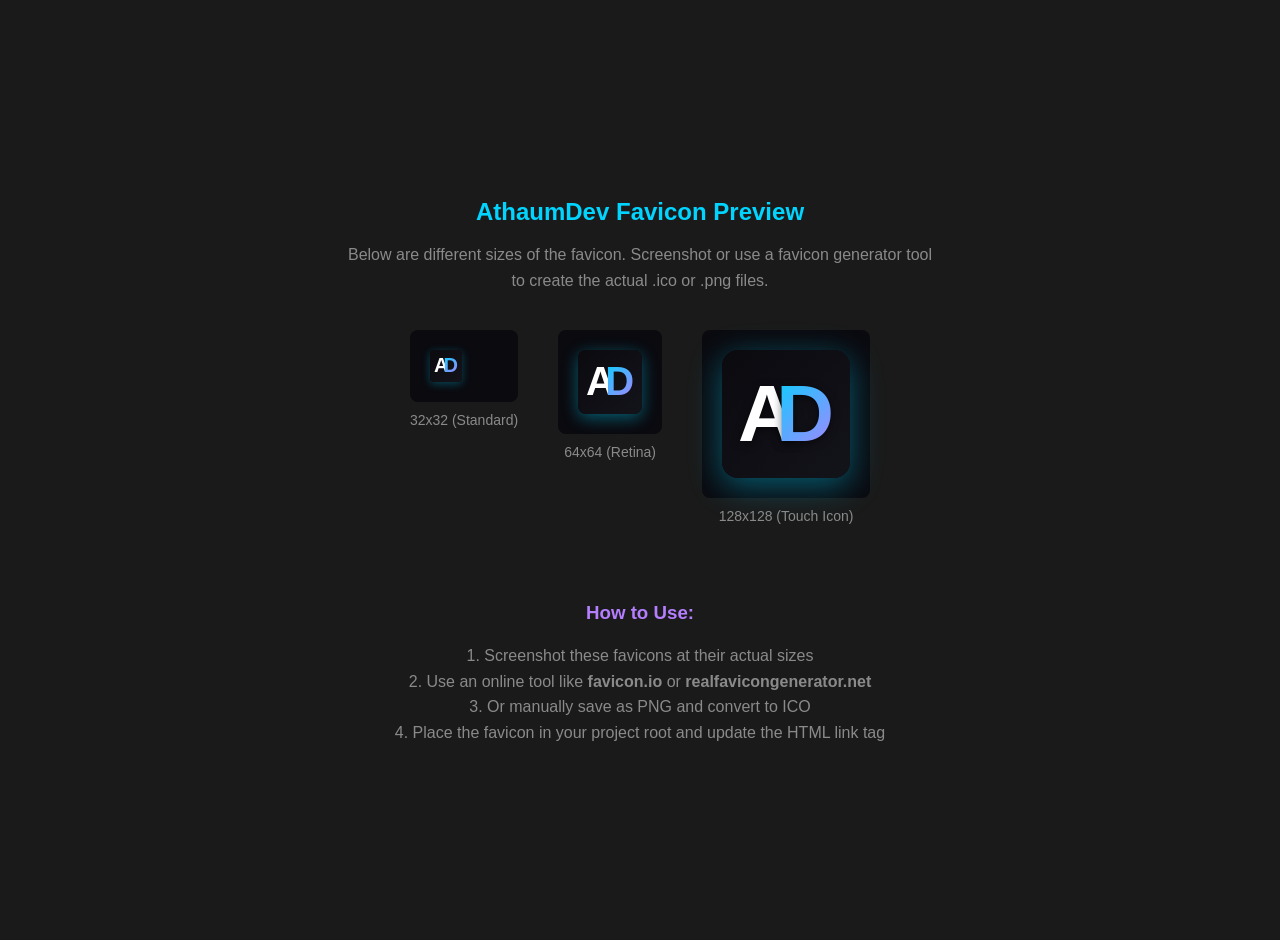
<file: favicon-template.html>
<!DOCTYPE html>
<html lang="en">
<head>
    <meta charset="UTF-8">
    <meta name="viewport" content="width=device-width, initial-scale=1.0">
    <title>AthaumDev Favicon Template</title>
    <style>
        body {
            margin: 0;
            padding: 20px;
            background: #1a1a1a;
            display: flex;
            justify-content: center;
            align-items: center;
            min-height: 100vh;
            flex-direction: column;
            gap: 20px;
        }

        .favicon-container {
            background: #0a0a0f;
            padding: 20px;
            border-radius: 8px;
        }

        /* 32x32 Favicon */
        .favicon-32 {
            width: 32px;
            height: 32px;
            background: linear-gradient(135deg, #0a0a0f 0%, #13131a 100%);
            border-radius: 4px;
            display: flex;
            align-items: center;
            justify-content: center;
            font-family: 'Arial', sans-serif;
            font-weight: 900;
            font-size: 20px;
            position: relative;
            box-shadow: 0 2px 8px rgba(0, 212, 255, 0.3);
        }

        .favicon-32 .letter-a {
            color: #ffffff;
            position: absolute;
            left: 4px;
            z-index: 1;
        }

        .favicon-32 .letter-d {
            background: linear-gradient(135deg, #00d4ff 0%, #b47eff 100%);
            -webkit-background-clip: text;
            -webkit-text-fill-color: transparent;
            background-clip: text;
            position: absolute;
            right: 4px;
            z-index: 2;
        }

        /* 64x64 Favicon (preview) */
        .favicon-64 {
            width: 64px;
            height: 64px;
            background: linear-gradient(135deg, #0a0a0f 0%, #13131a 100%);
            border-radius: 8px;
            display: flex;
            align-items: center;
            justify-content: center;
            font-family: 'Arial', sans-serif;
            font-weight: 900;
            font-size: 40px;
            position: relative;
            box-shadow: 0 4px 16px rgba(0, 212, 255, 0.4);
        }

        .favicon-64 .letter-a {
            color: #ffffff;
            position: absolute;
            left: 8px;
            z-index: 1;
        }

        .favicon-64 .letter-d {
            background: linear-gradient(135deg, #00d4ff 0%, #b47eff 100%);
            -webkit-background-clip: text;
            -webkit-text-fill-color: transparent;
            background-clip: text;
            position: absolute;
            right: 8px;
            z-index: 2;
        }

        /* 128x128 Favicon (high res preview) */
        .favicon-128 {
            width: 128px;
            height: 128px;
            background: linear-gradient(135deg, #0a0a0f 0%, #13131a 100%);
            border-radius: 16px;
            display: flex;
            align-items: center;
            justify-content: center;
            font-family: 'Arial', sans-serif;
            font-weight: 900;
            font-size: 80px;
            position: relative;
            box-shadow: 0 8px 32px rgba(0, 212, 255, 0.4);
        }

        .favicon-128 .letter-a {
            color: #ffffff;
            position: absolute;
            left: 16px;
            z-index: 1;
            filter: drop-shadow(0 2px 4px rgba(0, 0, 0, 0.5));
        }

        .favicon-128 .letter-d {
            background: linear-gradient(135deg, #00d4ff 0%, #b47eff 100%);
            -webkit-background-clip: text;
            -webkit-text-fill-color: transparent;
            background-clip: text;
            position: absolute;
            right: 16px;
            z-index: 2;
            filter: drop-shadow(0 2px 4px rgba(0, 0, 0, 0.5));
        }

        .info {
            color: #e0e0e0;
            font-family: Arial, sans-serif;
            text-align: center;
            max-width: 600px;
        }

        .info h2 {
            color: #00d4ff;
            margin-bottom: 10px;
        }

        .info p {
            color: #8a8a8a;
            line-height: 1.6;
        }

        .sizes {
            display: flex;
            gap: 40px;
            flex-wrap: wrap;
            justify-content: center;
        }

        .size-label {
            text-align: center;
            color: #8a8a8a;
            font-family: Arial, sans-serif;
            margin-top: 10px;
            font-size: 14px;
        }
    </style>
</head>
<body>
    <div class="info">
        <h2>AthaumDev Favicon Preview</h2>
        <p>Below are different sizes of the favicon. Screenshot or use a favicon generator tool to create the actual .ico or .png files.</p>
    </div>

    <div class="sizes">
        <div>
            <div class="favicon-container">
                <div class="favicon-32">
                    <span class="letter-a">A</span>
                    <span class="letter-d">D</span>
                </div>
            </div>
            <div class="size-label">32x32 (Standard)</div>
        </div>

        <div>
            <div class="favicon-container">
                <div class="favicon-64">
                    <span class="letter-a">A</span>
                    <span class="letter-d">D</span>
                </div>
            </div>
            <div class="size-label">64x64 (Retina)</div>
        </div>

        <div>
            <div class="favicon-container">
                <div class="favicon-128">
                    <span class="letter-a">A</span>
                    <span class="letter-d">D</span>
                </div>
            </div>
            <div class="size-label">128x128 (Touch Icon)</div>
        </div>
    </div>

    <div class="info" style="margin-top: 40px;">
        <h3 style="color: #b47eff;">How to Use:</h3>
        <p>
            1. Screenshot these favicons at their actual sizes<br>
            2. Use an online tool like <strong>favicon.io</strong> or <strong>realfavicongenerator.net</strong><br>
            3. Or manually save as PNG and convert to ICO<br>
            4. Place the favicon in your project root and update the HTML link tag
        </p>
    </div>
</body>
</html>
</file>
